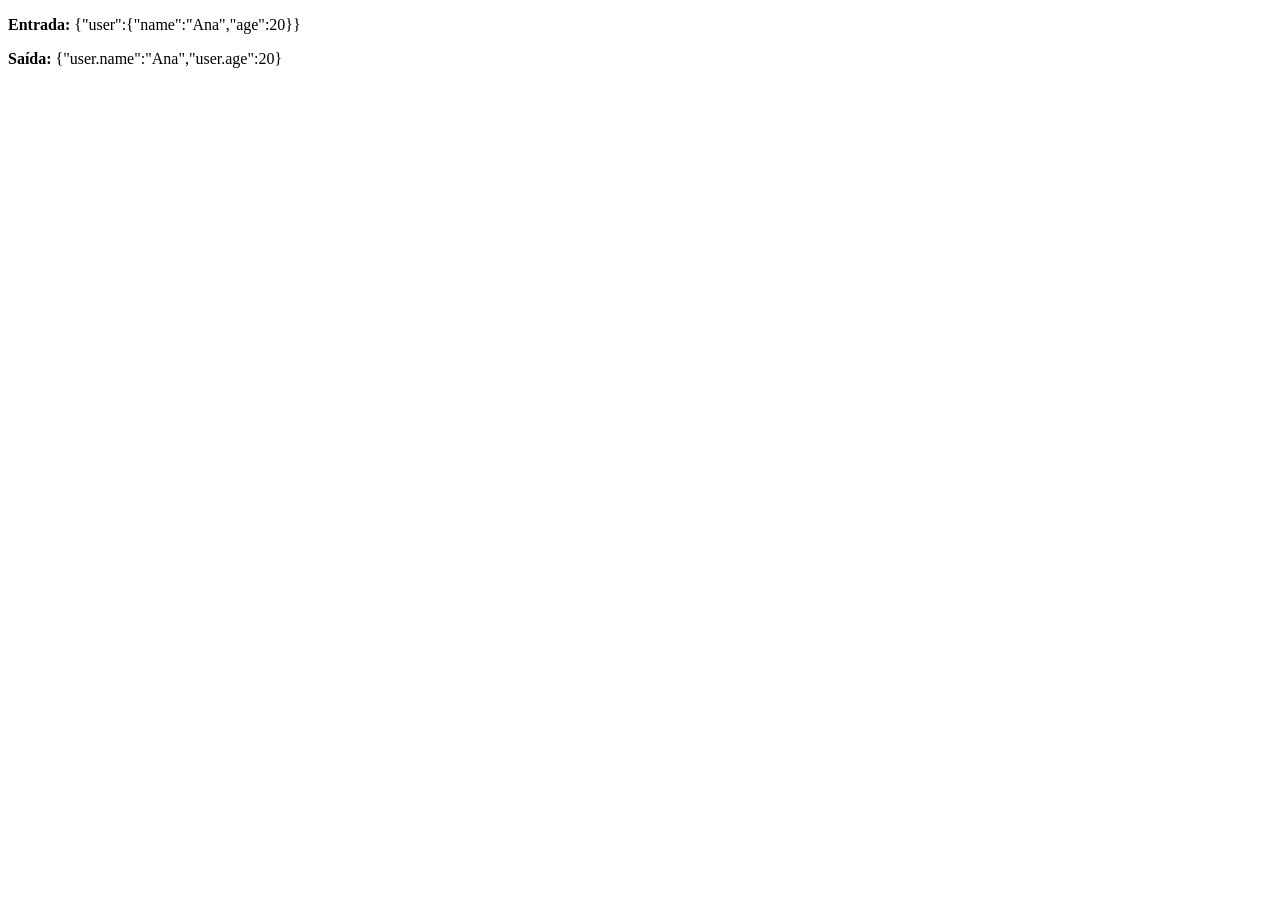
<file: Exercicios_JS_Avancados/EX004/index.html>
<!DOCTYPE html>
<html lang="pt-BR">
<head>
    <meta charset="UTF-8">
    <title>Conversor de Objetos</title>
</head>
<body>
    <div id="res"></div>
    <script src="main.js"></script>
</body>
</html>
</file>
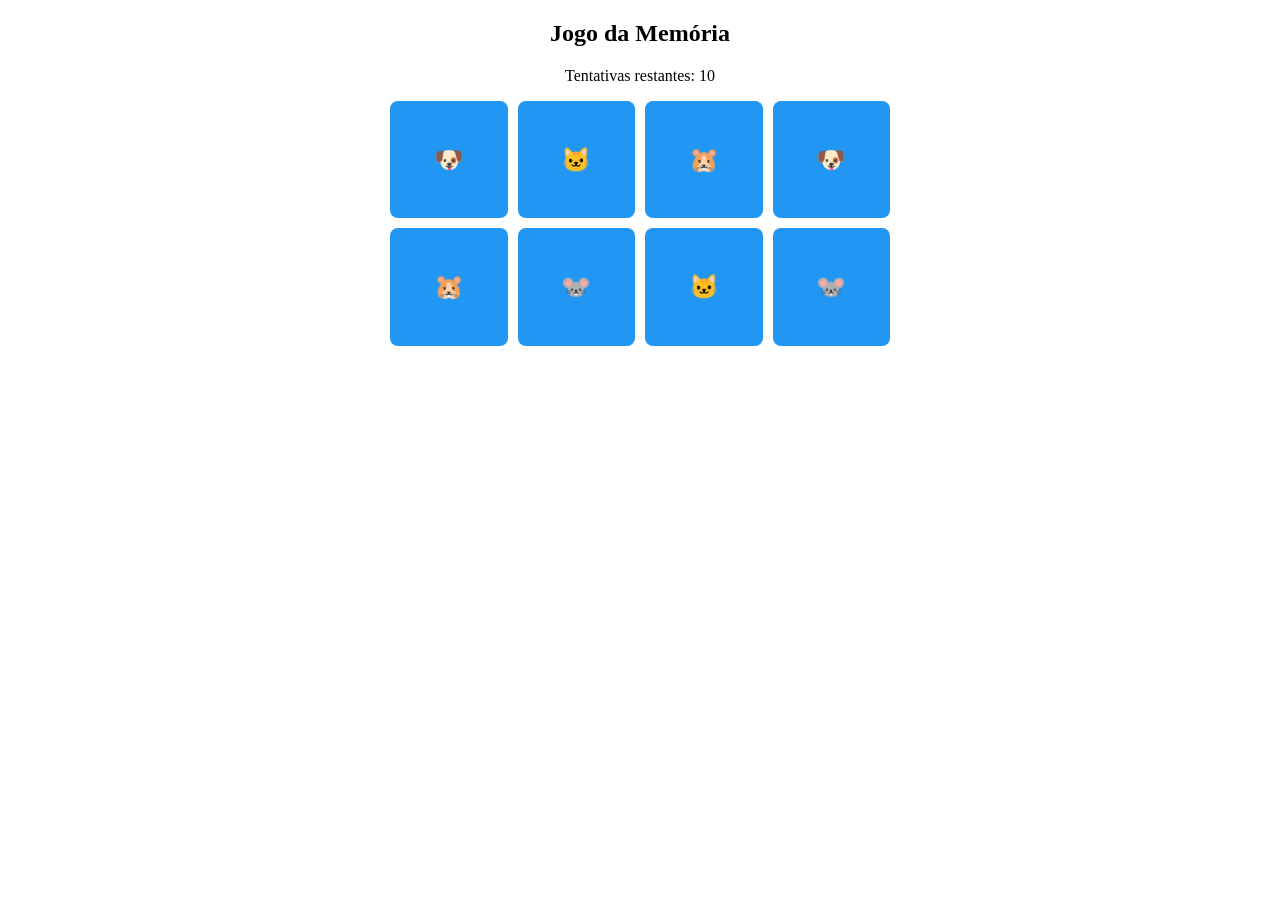
<file: Exercicios_JS_Avancados/EX006/index.html>
<!DOCTYPE html>
<html lang="pt-BR">
<head>
    <meta charset="UTF-8">
    <title>Jogo da Memória</title>
    <link rel="stylesheet" href="style.css">
</head>
<body>
    <h2 style="text-align: center;">Jogo da Memória</h2>
    <p style="text-align: center;" id="tentativas">Tentativas restantes: 10</p>
    <div class="tabuleiro" id="tabuleiro"></div>
    <script src="main.js"></script>
</body>
</html>
</file>
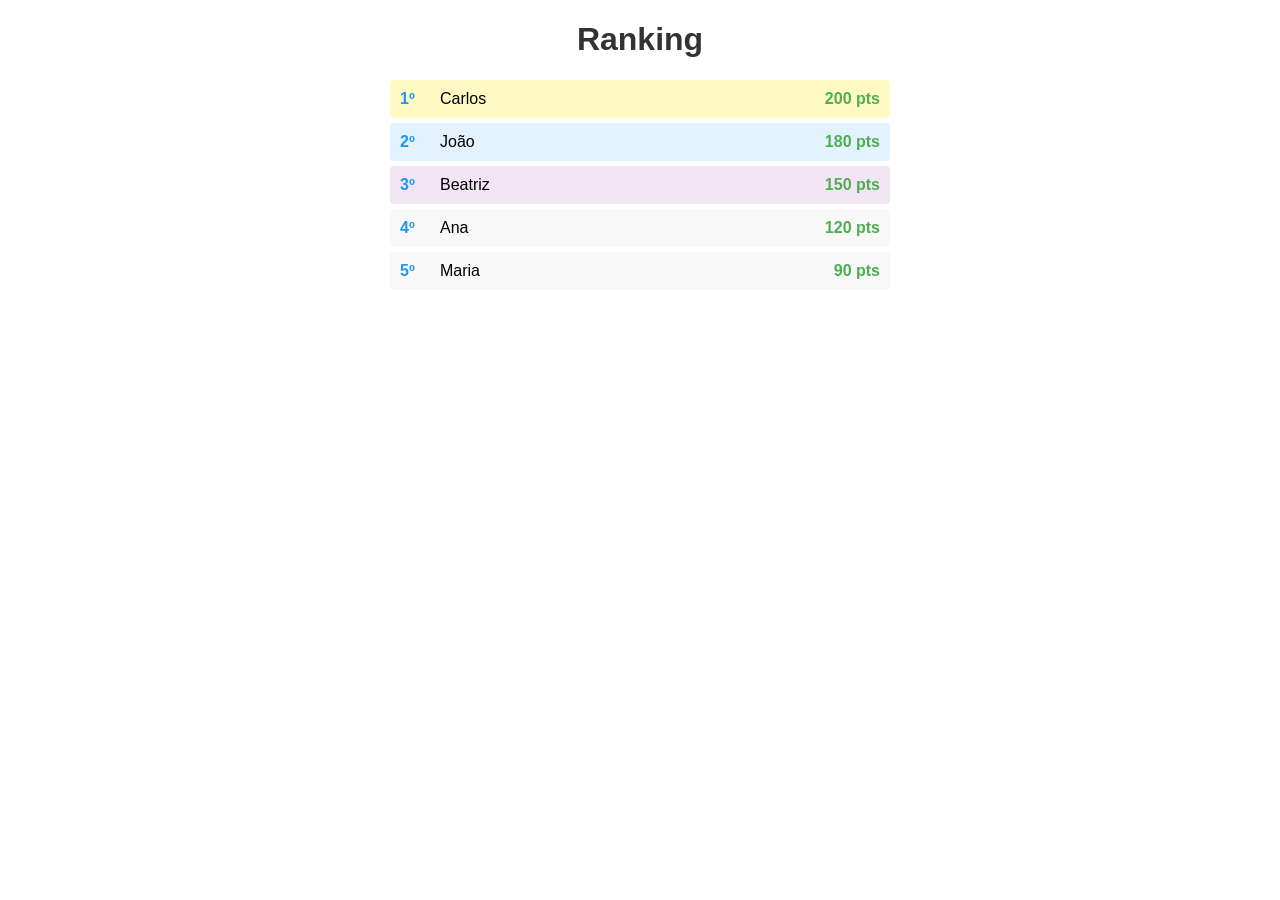
<file: Exercicios_JS_Avancados/EX007/index.html>
<!DOCTYPE html>
<html lang="pt-BR">
<head>
    <meta charset="UTF-8">
    <title>Ranking de Jogadores</title>
    <link rel="stylesheet" href="style.css">
</head>
<body>
    <div class="container">
        <h1>Ranking</h1>
        <div id="ranking"></div>
    </div>
    <script src="main.js"></script>
</body>
</html>
</file>
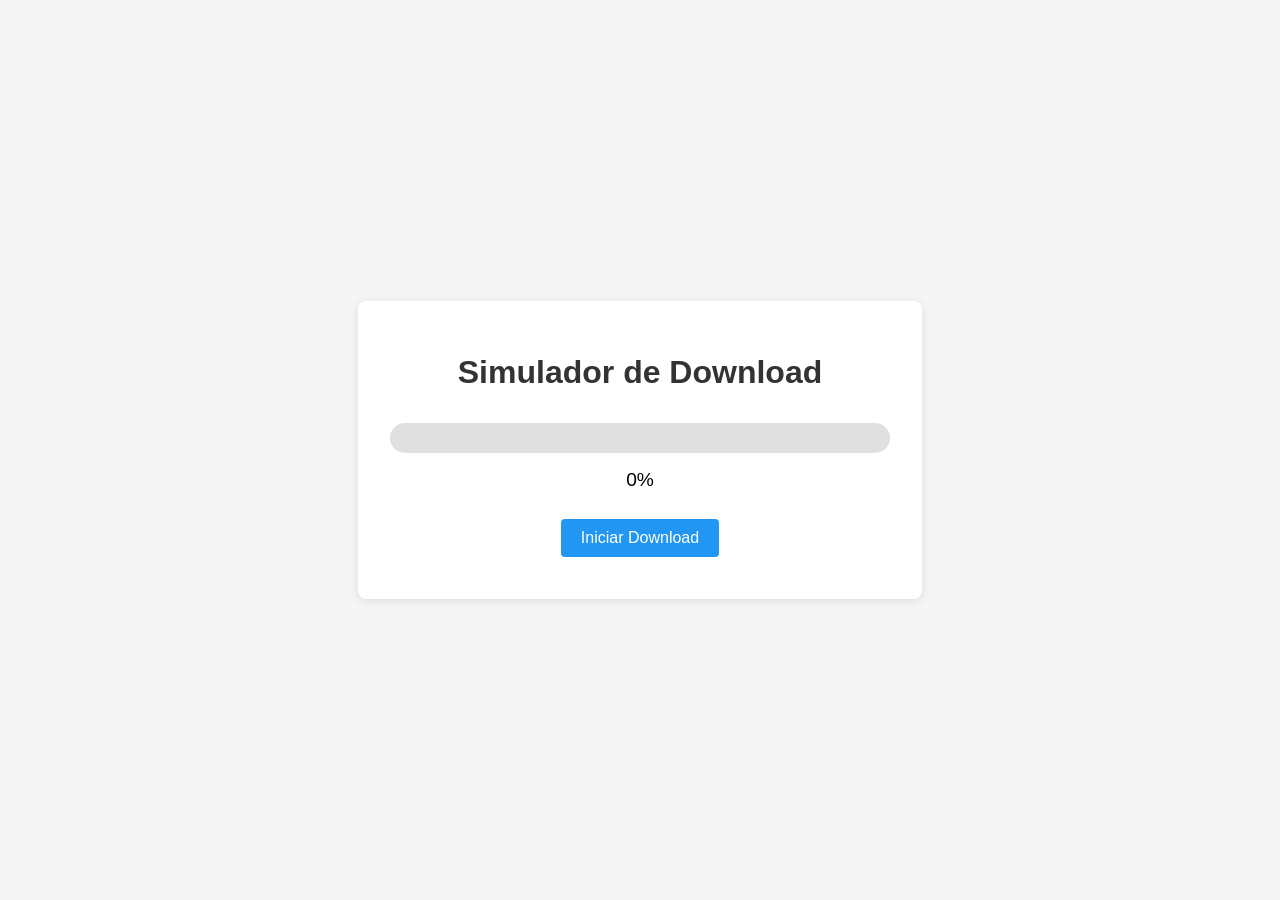
<file: Exercicios_JS_Avancados/EX008/index.html>
<!DOCTYPE html>
<html lang="pt-BR">
<head>
    <meta charset="UTF-8">
    <title>Document</title>
    <link rel="stylesheet" href="style.css">
</head>
<body>
    <div class="container">
        <h1>Simulador de Download</h1>
        <div class="download-container">
            <div class="progress-container">
                <div class="progress-bar" id="progressBar"></div>
            </div>
            <div class="status" id="status">0%</div>
            <button id="startBtn">Iniciar Download</button>
        </div>
    </div>
    <script src="main.js"></script>
</body>
</html>
</file>
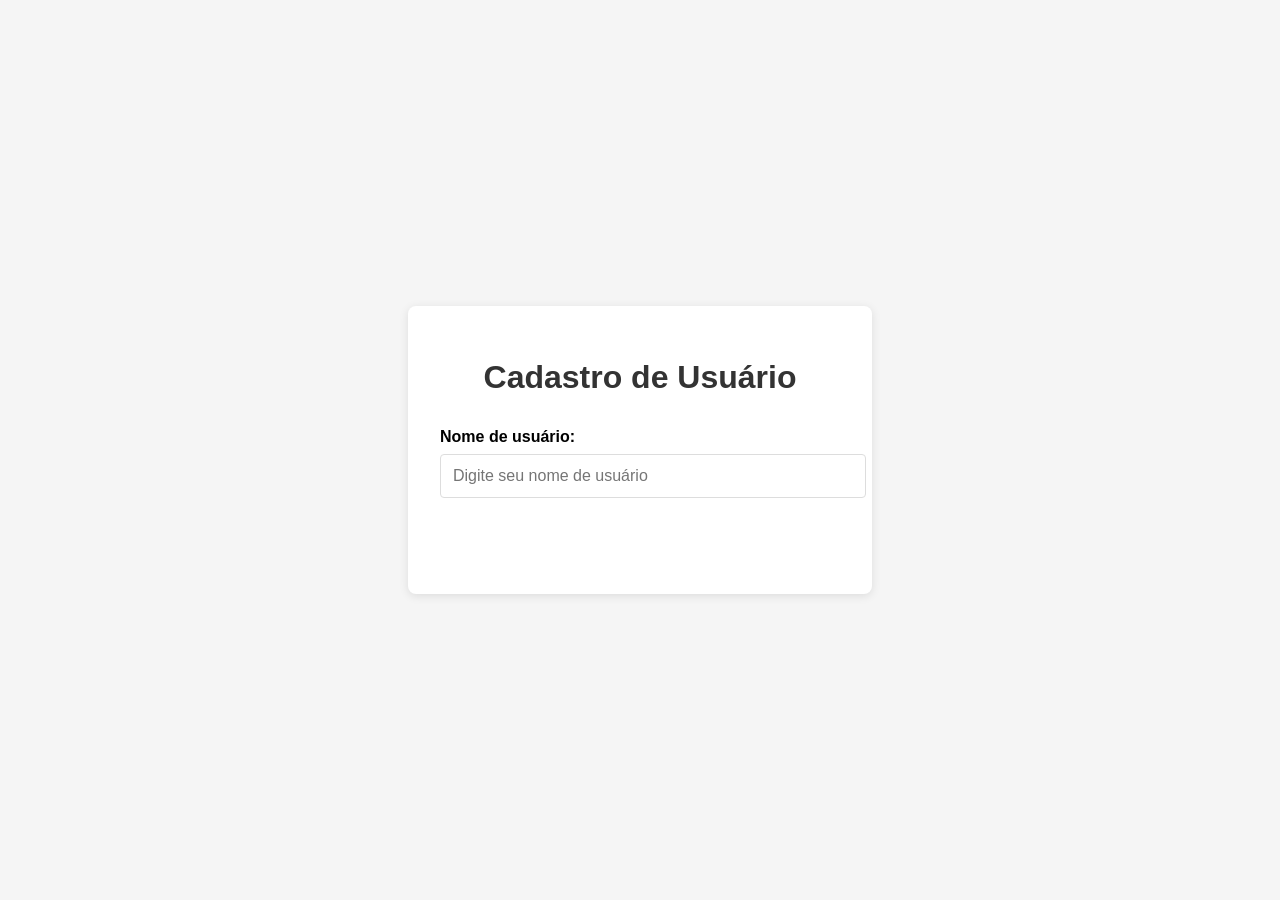
<file: Exercicios_JS_Avancados/EX009/index.html>
<!DOCTYPE html>
<html lang="pt-BR">
<head>
    <meta charset="UTF-8">
    <title>Document</title>
    <link rel="stylesheet" href="style.css">
</head>
<body>
    <div class="container">
        <h1>Cadastro de Usuário</h1>
        <div class="form-group">
            <label for="username">Nome de usuário:</label>
            <input type="text" id="username" placeholder="Digite seu nome de usuário">
            <div id="message" class="message"></div>
        </div>
    </div>
    <script src="main.js"></script>
</body>
</html>
</file>
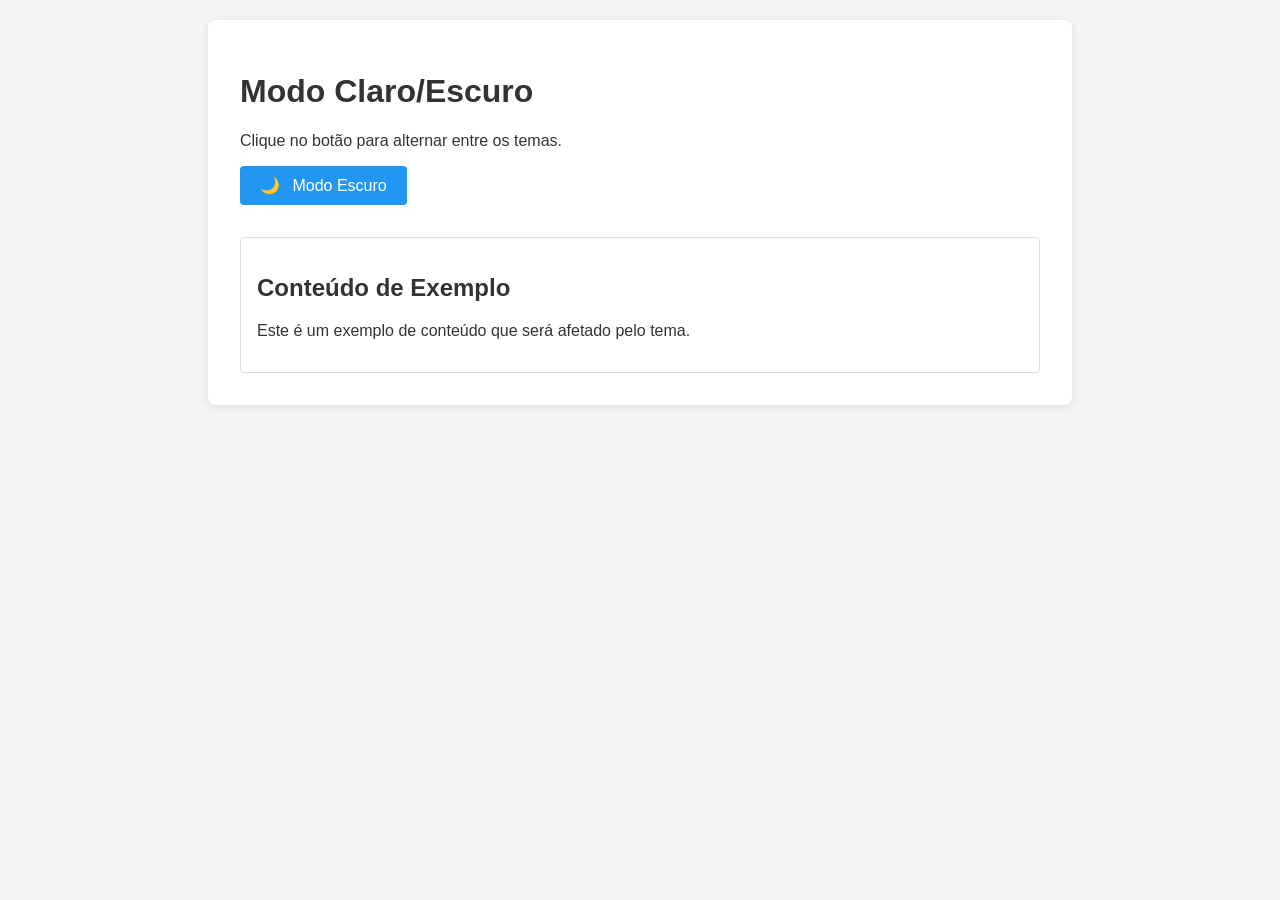
<file: Exercicios_JS_Avancados/EX010/index.html>
<!DOCTYPE html>
<html lang="pt-BR">
<head>
    <meta charset="UTF-8">
    <title>document</title>
    <link rel="stylesheet" href="style.css">
</head>
<body>
    <div class="container">
        <h1>Modo Claro/Escuro</h1>
        <p>Clique no botão para alternar entre os temas.</p>
        <button id="themeToggle">Alternar Tema</button>
        <div class="content">
            <h2>Conteúdo de Exemplo</h2>
            <p>Este é um exemplo de conteúdo que será afetado pelo tema.</p>
        </div>
    </div>
    <script src="main.js"></script>
</body>
</html>
</file>
<file: Exercicios_JS_Avancados/EX006/style.css>
.tabuleiro {
    display: grid;
    grid-template-columns: repeat(4, 1fr);
    gap: 10px;
    max-width: 500px;
    margin: 0 auto;
}
.carta {
    aspect-ratio: 1;
    background-color: #2196F3;
    color: white;
    display: flex;
    align-items: center;
    justify-content: center;
    font-size: 24px;
    cursor: pointer;
    border-radius: 8px;
    transition: all 0.3s;
}
.carta.virada {
    background-color: white;
    color: #333;
    transform: rotateY(180deg);
}
.carta.encontrada {
    visibility: hidden;
}
</file>
<file: Exercicios_JS_Avancados/EX007/style.css>
body {
    font-family: Arial, sans-serif;
    max-width: 500px;
    margin: 20px auto;
    padding: 0 20px;
}

h1 {
    text-align: center;
    color: #333;
}

.jogador {
    display: flex;
    justify-content: space-between;
    padding: 10px;
    margin: 5px 0;
    background: #f8f8f8;
    border-radius: 4px;
}

.posicao {
    font-weight: bold;
    color: #2196F3;
    width: 40px;
}

.nome {
    flex-grow: 1;
}

.pontos {
    color: #4CAF50;
    font-weight: bold;
}

.primeiro { background: #FFF9C4; }
.segundo { background: #E3F2FD; }
.terceiro { background: #F3E5F5; }
</file>
<file: Exercicios_JS_Avancados/EX008/style.css>
body {
    font-family: Arial, sans-serif;
    display: flex;
    justify-content: center;
    align-items: center;
    height: 100vh;
    margin: 0;
    background-color: #f5f5f5;
}

.container {
    text-align: center;
    background: white;
    padding: 2rem;
    border-radius: 8px;
    box-shadow: 0 2px 10px rgba(0, 0, 0, 0.1);
    width: 90%;
    max-width: 500px;
}

h1 {
    color: #333;
    margin-bottom: 2rem;
}

.download-container {
    width: 100%;
}

.progress-container {
    width: 100%;
    height: 30px;
    background-color: #e0e0e0;
    border-radius: 15px;
    margin-bottom: 1rem;
    overflow: hidden;
}

.progress-bar {
    height: 100%;
    width: 0%;
    background-color: #4CAF50;
    transition: width 0.3s ease;
}

.status {
    font-size: 1.2rem;
    margin-bottom: 1rem;
    height: 24px;
}

button {
    background-color: #2196F3;
    color: white;
    border: none;
    padding: 10px 20px;
    text-align: center;
    text-decoration: none;
    display: inline-block;
    font-size: 16px;
    margin: 10px 2px;
    cursor: pointer;
    border-radius: 4px;
    transition: background-color 0.3s;
}

button:hover {
    background-color: #0b7dda;
}

button:disabled {
    background-color: #cccccc;
    cursor: not-allowed;
}
</file>
<file: Exercicios_JS_Avancados/EX009/style.css>
body {
    font-family: Arial, sans-serif;
    display: flex;
    justify-content: center;
    align-items: center;
    height: 100vh;
    margin: 0;
    background-color: #f5f5f5;
}

.container {
    background: white;
    padding: 2rem;
    border-radius: 8px;
    box-shadow: 0 2px 10px rgba(0, 0, 0, 0.1);
    width: 100%;
    max-width: 400px;
}

h1 {
    text-align: center;
    color: #333;
    margin-bottom: 2rem;
}

.form-group {
    margin-bottom: 1rem;
}

label {
    display: block;
    margin-bottom: 0.5rem;
    font-weight: bold;
}

input[type="text"] {
    width: 100%;
    padding: 0.75rem;
    border: 1px solid #ddd;
    border-radius: 4px;
    font-size: 1rem;
    transition: border-color 0.3s;
}

input[type="text"]:focus {
    outline: none;
    border-color: #2196F3;
    box-shadow: 0 0 0 2px rgba(33, 150, 243, 0.2);
}

.message {
    margin-top: 0.5rem;
    padding: 0.5rem;
    border-radius: 4px;
    text-align: center;
    font-size: 0.9rem;
    opacity: 0;
    height: 1.5rem;
    transition: opacity 0.3s;
}

.message.visible {
    opacity: 1;
}

.message.available {
    background-color: #e8f5e9;
    color: #2e7d32;
}

.message.unavailable {
    background-color: #ffebee;
    color: #c62828;
}

.loading {
    color: #1565c0;
    font-style: italic;
}
</file>
<file: Exercicios_JS_Avancados/EX010/style.css>
:root {
    /* Cores do tema claro (padrão) */
    --bg-color: #f5f5f5;
    --text-color: #333;
    --container-bg: #fff;
    --border-color: #ddd;
    --button-bg: #2196F3;
    --button-text: #fff;
    --button-hover: #0b7dda;
}

/* Estilos base */
body {
    font-family: Arial, sans-serif;
    background-color: var(--bg-color);
    color: var(--text-color);
    margin: 0;
    padding: 20px;
    transition: background-color 0.3s, color 0.3s;
}

.container {
    max-width: 800px;
    margin: 0 auto;
    padding: 2rem;
    background-color: var(--container-bg);
    border-radius: 8px;
    box-shadow: 0 2px 10px rgba(0, 0, 0, 0.1);
}

h1, h2 {
    color: var(--text-color);
}

button {
    background-color: var(--button-bg);
    color: var(--button-text);
    border: none;
    padding: 10px 20px;
    border-radius: 4px;
    cursor: pointer;
    font-size: 1rem;
    transition: background-color 0.3s;
}

button:hover {
    background-color: var(--button-hover);
}

.content {
    margin-top: 2rem;
    padding: 1rem;
    border: 1px solid var(--border-color);
    border-radius: 4px;
}

/* Tema escuro */
body.dark-theme {
    --bg-color: #1a1a1a;
    --text-color: #f5f5f5;
    --container-bg: #2d2d2d;
    --border-color: #444;
    --button-bg: #4CAF50;
    --button-hover: #45a049;
}

/* Ícone do botão (opcional) */
#themeToggle::before {
    content: '🌙';
    margin-right: 8px;
}

body.dark-theme #themeToggle::before {
    content: '☀️';
}
</file>
